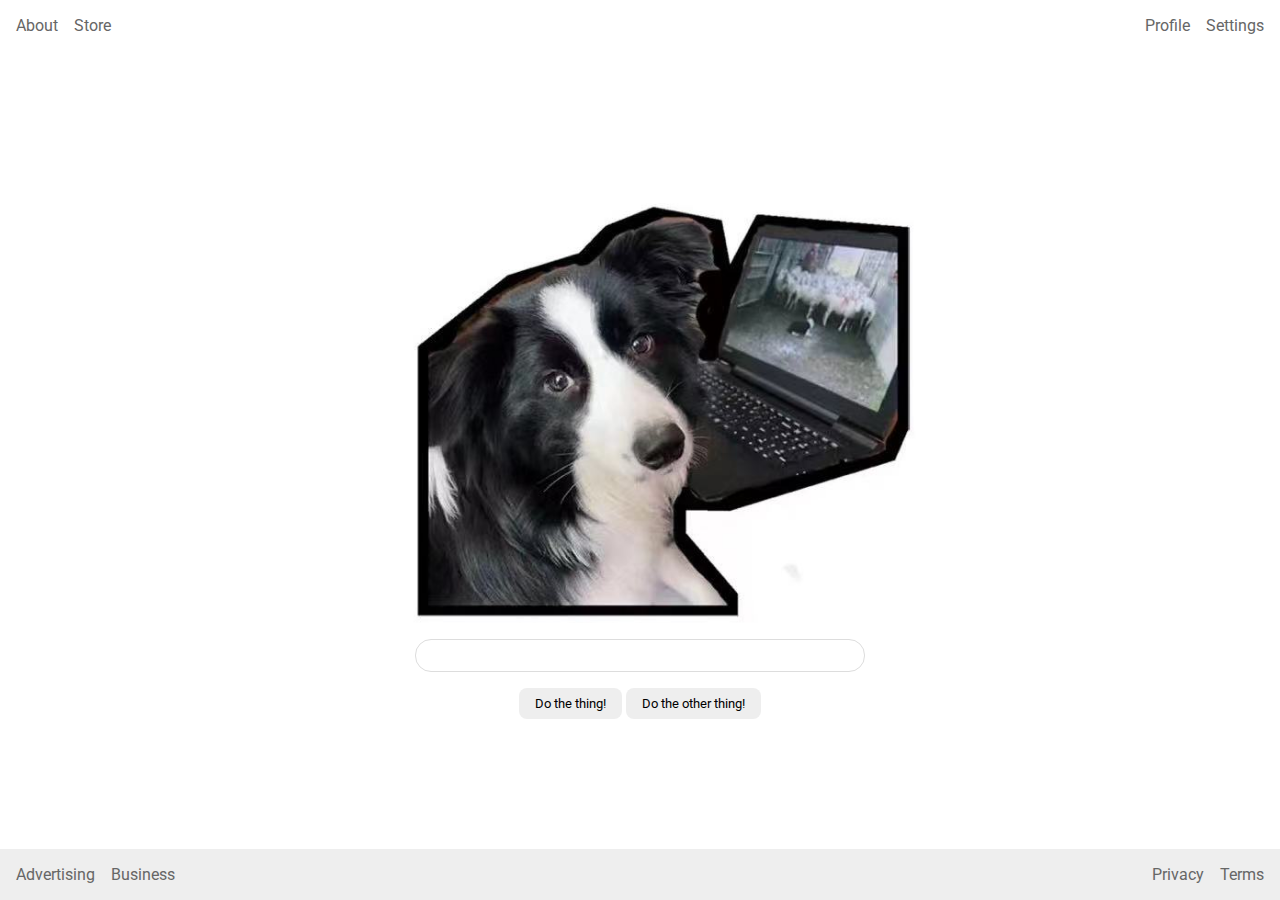
<file: index.html>
<!DOCTYPE html>
<html lang="en">
  <head>
    <meta charset="UTF-8">
    <meta http-equiv="X-UA-Compatible" content="IE=edge">
    <meta name="viewport" content="width=device-width, initial-scale=1.0">
    <title>BMBB</title>
    <link rel="stylesheet" href="./style/index_style.css">
  </head>
  <body>
    
    <div class="header">
      <ul class="left-links">
        <li><a href="web\link.html">About</a></li>
        <li><a href="#">Store</a></li>
      </ul>
      <ul class="right-links">
        <li><a href="#">Profile</a></li>
        <li><a href="#">Settings</a></li>
      </ul>
    </div>
    <div class="content">
      <img src="./img/logo.jpg" alt="logo.">
      <div class="input">
        <input type="text">
      </div>
      <div class="buttons">
        <button>Do the thing!</button>
        <button>Do the other thing!</button>
      </div>
    </div>
    <div class="footer">
      <ul class="left-links">
        <li><a href="#">Advertising</a></li>
        <li><a href="#">Business</a></li>
      </ul>
      <ul class="right-links">
        <li><a href="#">Privacy</a></li>
        <li><a href="#">Terms</a></li>
      </ul>
    </div>
  
  </body>
</html>
</file>
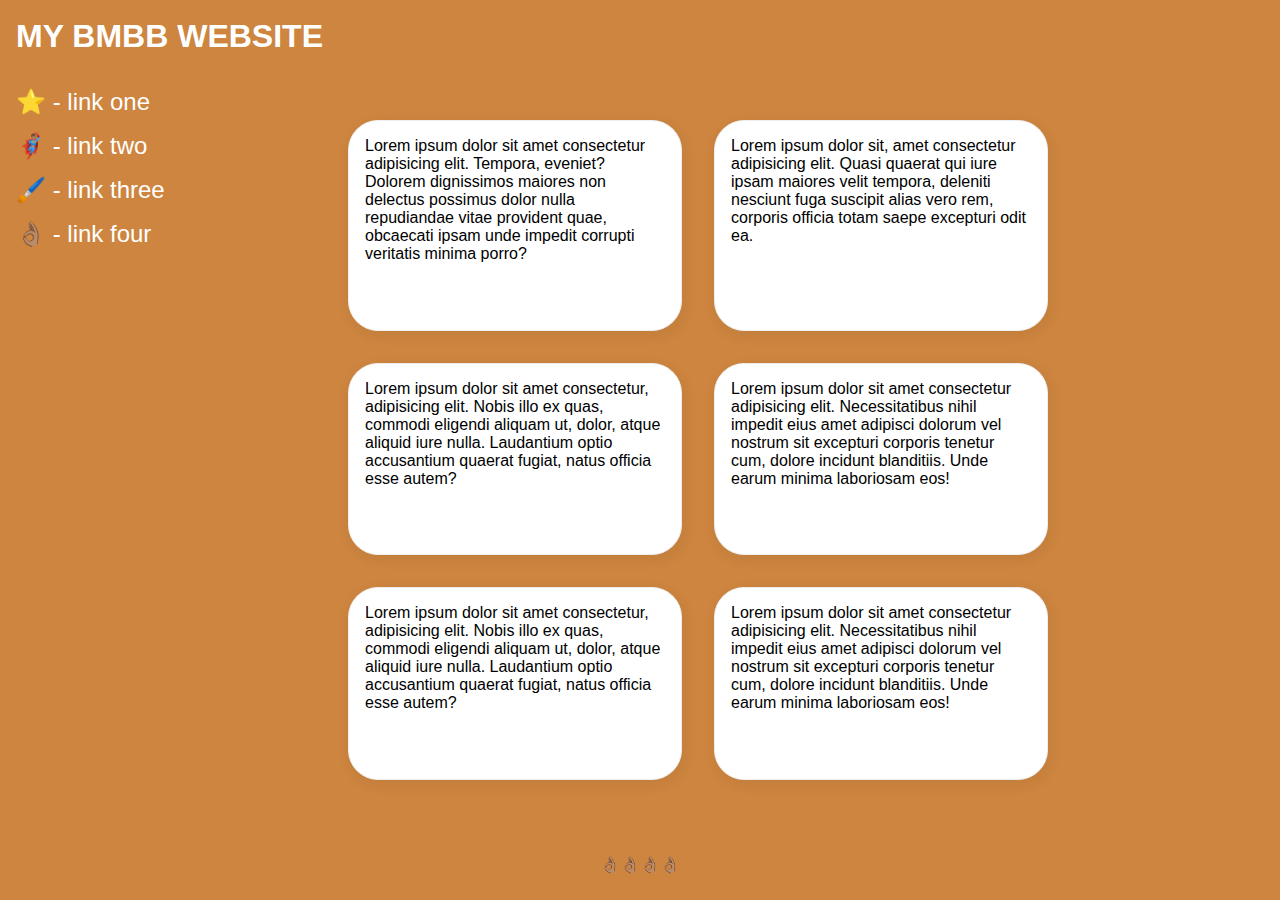
<file: web/link.html>
<!DOCTYPE html>
<html lang="en">
  <head>
    <meta charset="UTF-8">
    <meta http-equiv="X-UA-Compatible" content="IE=edge">
    <meta name="viewport" content="width=device-width, initial-scale=1.0">
    <title>BMBB</title>
    <link rel="stylesheet" href="../style/link_style.css">
  </head>
  <body>
    <div class="header">
      MY BMBB WEBSITE
    </div>
    <div class="body">
      <div class="sidebar">
        <ul>
          <li><a href="#">⭐ - link one</a></li>
          <li><a href="#">🦸🏽‍♂️ - link two</a></li>
          <li><a href="#">🖌️ - link three</a></li>
          <li><a href="#">👌🏽 - link four</a></li>
        </ul>
      </div>
      <div class="container">
        <div class="card">Lorem ipsum dolor sit amet consectetur adipisicing elit. Tempora, eveniet? Dolorem dignissimos maiores non delectus possimus dolor nulla repudiandae vitae provident quae, obcaecati ipsam unde impedit corrupti veritatis minima porro?</div>
        <div class="card">Lorem ipsum dolor sit, amet consectetur adipisicing elit. Quasi quaerat qui iure ipsam maiores velit tempora, deleniti nesciunt fuga suscipit alias vero rem, corporis officia totam saepe excepturi odit ea.</div>
        <div class="card">Lorem ipsum dolor sit amet consectetur, adipisicing elit. Nobis illo ex quas, commodi eligendi aliquam ut, dolor, atque aliquid iure nulla. Laudantium optio accusantium quaerat fugiat, natus officia esse autem?</div>
        <div class="card">Lorem ipsum dolor sit amet consectetur adipisicing elit. Necessitatibus nihil impedit eius amet adipisci dolorum vel nostrum sit excepturi corporis tenetur cum, dolore incidunt blanditiis. Unde earum minima laboriosam eos!</div>
        <div class="card">Lorem ipsum dolor sit amet consectetur, adipisicing elit. Nobis illo ex quas, commodi eligendi aliquam ut, dolor, atque aliquid iure nulla. Laudantium optio accusantium quaerat fugiat, natus officia esse autem?</div>
        <div class="card">Lorem ipsum dolor sit amet consectetur adipisicing elit. Necessitatibus nihil impedit eius amet adipisci dolorum vel nostrum sit excepturi corporis tenetur cum, dolore incidunt blanditiis. Unde earum minima laboriosam eos!</div>
      </div>
    </div>
    <div class="footer">
        👌🏽👌🏽👌🏽👌🏽
    </div>
  </body>
</html>
</file>
<file: style/index_style.css>
@import url('https://fonts.googleapis.com/css2?family=Roboto:wght@400;700&display=swap');

body {
  height: 100vh;
  margin: 0;
  overflow: hidden;
  font-family: Roboto, sans-serif;

}

img {
  width: 600px;
}

button {
  font-family: Roboto, sans-serif;
  border: none;
  border-radius: 8px;
  background: #eee;
}

input {
  border: 1px solid #ddd;
  border-radius: 16px;
  padding: 8px 24px;
  width: 400px;
}

/* SOLUTION */

body {
  display: flex;
  flex-direction: column;
}

button {
  padding: 8px 16px;
}

.content {
  flex: 1;
  display: flex;
  align-items: center;
  justify-content: center;
  flex-direction: column;
  gap: 16px;
}

a {
  color: #666;
  text-decoration: none;
}

.header,
.footer {
  display: flex;
  justify-content: space-between;
  padding: 16px;
}

.footer {
  background: #eee;
}

ul {
  display: flex;
  list-style: none;
  margin: 0;
  padding: 0;
  gap: 16px
}   
img{
    width: 600;
    height: 225;
}
</file>
<file: style/link_style.css>
body {
    font-family: -apple-system, BlinkMacSystemFont, 'Segoe UI', Roboto, Oxygen, Ubuntu, Cantarell, 'Open Sans', 'Helvetica Neue', sans-serif;
    margin: 0;
    min-height: 100vh;
    display: flex;
    flex-direction: column;
  }
  
  .header {
    height: 72px;
    background-color:peru;
    color: white;
    display: flex;
    align-items: center;
    padding: 0 16px;
    font-size: 32px;
    font-weight: 900;
  }
  
  .footer {
    height: 72px;
    background: #eee;
    color: white;
    display: flex;
    align-items: center;
    justify-content: center;
    background: peru;
  }
  
  .sidebar {
    width: 300px;
    background: peru;
    box-sizing: border-box;
    flex-shrink: 0;
    padding: 16px;
  }
  
  .card {
    border: 1px solid #eee;
    box-shadow: 2px 4px 16px rgba(0,0,0,.06);
    border-radius: 4px;
    padding: 16px;
    margin: 16px;
    width: 300px;
    background-color: white;
    border-radius: 30px;
  }
  
  /* SOLUTION */
  

  

  
  .body {
    flex: 1;
    display: flex;
  }
  

  
  ul {
    list-style-type: none;
    margin: 0;
    padding: 0;
  }
  
  li {
    margin-bottom: 16px;
  }
  
  a {
    color: white;
    text-decoration: none;
    font-size: 24px;
  }
  
  .container {
    padding: 32px;
    display: flex;
    flex-wrap: wrap;
    background-color: peru;
  }
</file>
